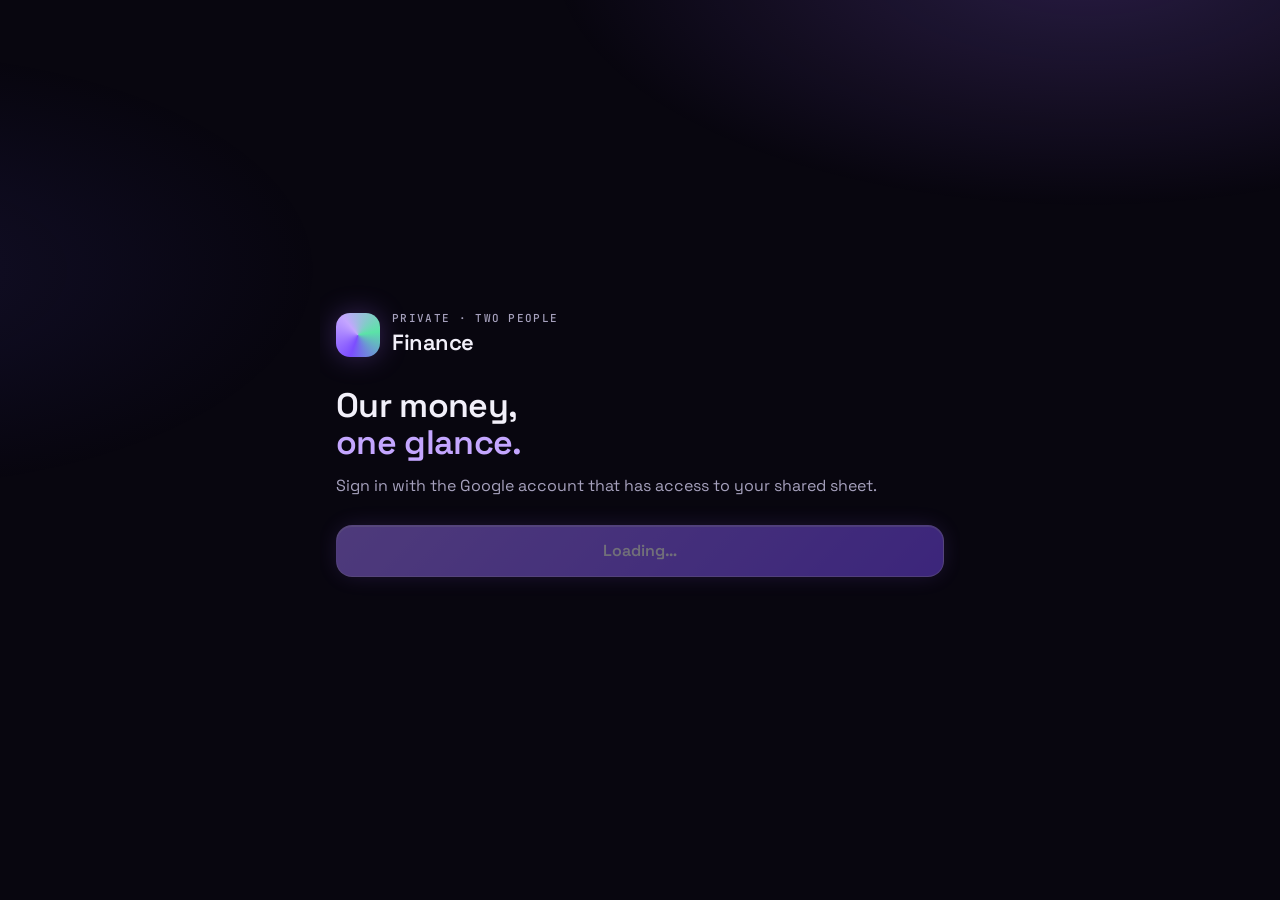
<file: index.html>
<!doctype html>
<html lang="en">
<head>
  <meta charset="utf-8">
  <meta http-equiv="Cache-Control" content="no-cache">
  <meta name="viewport" content="width=device-width, initial-scale=1, viewport-fit=cover">
  <meta name="robots" content="noindex, nofollow">
  <meta name="theme-color" content="#08060F">
  <meta name="apple-mobile-web-app-capable" content="yes">
  <meta name="mobile-web-app-capable" content="yes">
  <meta name="apple-mobile-web-app-status-bar-style" content="black-translucent">
  <meta name="apple-mobile-web-app-title" content="Finance">
  <title>Finance</title>
  <link rel="manifest" href="manifest.webmanifest">
  <link rel="icon" href="icons/icon.svg" type="image/svg+xml">
  <link rel="apple-touch-icon" href="icons/apple-touch-icon.png">
  <link rel="preconnect" href="https://fonts.googleapis.com">
  <link rel="preconnect" href="https://fonts.gstatic.com" crossorigin>
  <link href="https://fonts.googleapis.com/css2?family=JetBrains+Mono:wght@400;500;700&family=Space+Grotesk:wght@400;500;600;700&display=swap" rel="stylesheet">
  <link rel="stylesheet" href="css/app.css?v=2026.10.23-4">
</head>
<body>
  <div class="glow" aria-hidden="true"></div>
  <main id="screen" class="screen"></main>
  <nav id="tabbar" class="tabbar" hidden></nav>
  <div id="sheet" class="sheet" hidden>
    <div class="sheet-backdrop" data-close></div>
    <div class="sheet-panel" role="dialog" aria-modal="true">
      <div class="sheet-grip" aria-hidden="true"></div>
      <div id="sheet-body"></div>
    </div>
  </div>
  <div id="reauth" class="reauth" hidden></div>
  <div id="lock" class="lock" hidden></div>
  <div id="offline" class="offline" role="status" hidden>No connection — changes cannot be saved until you are back online.</div>
  <div id="toast" class="toast" role="status" aria-live="polite" hidden></div>

  <script src="js/config.js?v=2026.10.23-4"></script>
  <script src="js/calc.js?v=2026.10.23-4"></script>
  <script src="js/charts.js?v=2026.10.23-4"></script>
  <script src="js/sheets.js?v=2026.10.23-4"></script>
  <script src="js/app.js?v=2026.10.23-4"></script>
  <script src="https://accounts.google.com/gsi/client" async onload="App.onGisLoaded()"></script>
</body>
</html>
</file>
<file: css/app.css>
/* Neon Prism */
:root {
  --bg: #08060F;
  --panel: #12101C;
  --panel-2: #181528;
  --border: #262238;
  --text: #F2F0FA;
  --muted: #A6A1BD;
  --faint: #6E6888;
  --accent: #9D6BFF;
  --accent-2: #C4A6FF;
  --accent-glow: rgba(157, 107, 255, 0.45);
  --pos: #5BE3A7;
  --neg: #FF7262;
  --warn: #FFC56B;
  --radius: 24px;
  --radius-sm: 14px;
  --font: "Space Grotesk", system-ui, -apple-system, sans-serif;
  --mono: "JetBrains Mono", ui-monospace, Menlo, monospace;
  --safe-top: env(safe-area-inset-top, 0px);
  --safe-bottom: env(safe-area-inset-bottom, 0px);
  --safe-left: env(safe-area-inset-left, 0px);
  --safe-right: env(safe-area-inset-right, 0px);
  --tabbar-h: 72px;
  color-scheme: dark;
}

* { box-sizing: border-box; }
[hidden] { display: none !important; }
html { -webkit-text-size-adjust: 100%; }
body {
  margin: 0;
  min-height: 100vh;
  min-height: 100dvh;
  background: var(--bg);
  color: var(--text);
  font-family: var(--font);
  font-size: 16px;
  line-height: 1.45;
  -webkit-font-smoothing: antialiased;
  -webkit-tap-highlight-color: transparent;
  overscroll-behavior-y: none;
}
.glow {
  position: fixed; inset: 0; pointer-events: none; z-index: 0;
  background:
    radial-gradient(60% 40% at 85% -5%, rgba(157, 107, 255, 0.22), transparent 70%),
    radial-gradient(50% 35% at -10% 30%, rgba(91, 80, 220, 0.12), transparent 70%);
}

.screen {
  position: relative; z-index: 1;
  overflow-x: clip; /* stops sideways overflow without blocking vertical page scrolling on iOS */
  max-width: 640px; margin: 0 auto;
  padding: calc(var(--safe-top) + 20px) calc(var(--safe-right) + 16px)
           calc(var(--safe-bottom) + var(--tabbar-h) + 32px) calc(var(--safe-left) + 16px);
}
.screen.no-tabs { padding-bottom: calc(var(--safe-bottom) + 32px); }

/* Type */
h1, h2, h3 { margin: 0; font-weight: 600; letter-spacing: -0.02em; }
h1 { font-size: 34px; line-height: 1.1; }
h2 { font-size: 22px; }
h3 { font-size: 18px; }
p { margin: 0; }
.label {
  font-family: var(--mono); font-size: 11px; font-weight: 500;
  letter-spacing: 0.12em; text-transform: uppercase; color: var(--muted);
}
.muted { color: var(--muted); }
.mono { font-family: var(--mono); }
.big-number {
  font-family: var(--mono); font-weight: 500; font-size: clamp(40px, 13vw, 64px);
  letter-spacing: -0.04em; line-height: 1; font-variant-numeric: tabular-nums;
}
.accent { color: var(--accent-2); }
.pos { color: var(--pos); }
.neg { color: var(--neg); }

.page-head { display: flex; align-items: flex-end; justify-content: space-between; flex-wrap: wrap; gap: 12px; margin: 8px 0 20px; }
.page-head > div:first-child { min-width: 0; }
.cur-row { display: flex; justify-content: flex-end; flex-wrap: wrap; gap: 8px; margin: -8px 0 16px; }
.page-head .label { margin-bottom: 6px; }
.stack { display: flex; flex-direction: column; gap: 12px; }
.stack-lg { display: flex; flex-direction: column; gap: 20px; }
.row { display: flex; align-items: center; gap: 10px; }
.spread { display: flex; align-items: center; justify-content: space-between; gap: 10px; }
.wrap { flex-wrap: wrap; }

/* Panels / cards */
.card {
  background: var(--panel);
  border: 1px solid var(--border);
  border-radius: var(--radius);
  padding: 20px;
}
.card.tight { padding: 16px; }
.card.hero {
  background: linear-gradient(160deg, rgba(157, 107, 255, 0.16), rgba(18, 16, 28, 0.95) 55%), var(--panel);
  border-color: rgba(157, 107, 255, 0.35);
  box-shadow: 0 0 40px -12px var(--accent-glow);
}
.card.notice { border-color: rgba(255, 197, 107, 0.45); }
.card.danger { border-color: rgba(255, 114, 98, 0.5); }

.group-title { display: flex; justify-content: space-between; align-items: baseline; margin: 24px 4px 10px; }

.acct {
  display: flex; align-items: center; gap: 14px;
  width: 100%; text-align: left; color: inherit; font: inherit;
  background: var(--panel); border: 1px solid var(--border); border-radius: 20px;
  padding: 16px; cursor: pointer;
}
.acct:active { background: var(--panel-2); }
.acct .dot {
  width: 40px; height: 40px; border-radius: 12px; flex: none;
  display: grid; place-items: center;
  font-family: var(--mono); font-size: 11px; font-weight: 700; color: var(--accent-2);
  background: rgba(157, 107, 255, 0.12); border: 1px solid rgba(157, 107, 255, 0.3);
}
.acct .body { flex: 1; min-width: 0; }
.acct .name { font-weight: 600; white-space: nowrap; overflow: hidden; text-overflow: ellipsis; }
.acct .meta { font-family: var(--mono); font-size: 11px; color: var(--muted); letter-spacing: 0.06em; text-transform: uppercase; margin-top: 2px; }
.acct .chev { color: var(--faint); font-size: 20px; }
.acct.inactive { opacity: 0.5; }

.chip {
  display: inline-flex; align-items: center; gap: 6px;
  font-family: var(--mono); font-size: 11px; letter-spacing: 0.08em; text-transform: uppercase;
  padding: 5px 10px; border-radius: 999px;
  border: 1px solid var(--border); color: var(--muted); background: rgba(255, 255, 255, 0.02);
}
.chip.accent { color: var(--accent-2); border-color: rgba(157, 107, 255, 0.4); }
.chip.pos { color: var(--pos); border-color: rgba(91, 227, 167, 0.35); }
.chip.neg { color: var(--neg); border-color: rgba(255, 114, 98, 0.4); }

/* Buttons */
.btn {
  display: inline-flex; align-items: center; justify-content: center; gap: 8px;
  min-height: 52px; padding: 0 22px; border-radius: 16px;
  font: inherit; font-weight: 600; font-size: 16px; color: var(--text);
  background: var(--panel-2); border: 1px solid var(--border); cursor: pointer;
  -webkit-appearance: none; appearance: none; text-decoration: none;
}
.btn:active { transform: translateY(1px); }
.btn[disabled] { opacity: 0.45; pointer-events: none; }
.btn.primary {
  background: linear-gradient(135deg, #A47BFF, #7C4DFF);
  border-color: rgba(196, 166, 255, 0.6);
  box-shadow: 0 0 24px -4px var(--accent-glow), inset 0 1px 0 rgba(255, 255, 255, 0.25);
}
.btn.ghost { background: transparent; }
.btn.danger { color: var(--neg); border-color: rgba(255, 114, 98, 0.4); background: transparent; }
.btn.block { width: 100%; }
.btn.small { min-height: 40px; padding: 0 14px; font-size: 14px; border-radius: 12px; }
.icon-btn {
  width: 44px; height: 44px; border-radius: 14px; display: grid; place-items: center;
  background: var(--panel-2); border: 1px solid var(--border); color: var(--text); cursor: pointer;
}

/* Forms */
.field { display: flex; flex-direction: column; gap: 6px; }
.field .hint { font-size: 13px; color: var(--muted); }
.field-row { display: grid; grid-template-columns: 1fr 1fr; gap: 12px; }
.field-row > .field { min-width: 0; }
.field-row input { min-width: 0; width: 100%; box-sizing: border-box; }
input, select, textarea {
  width: 100%; font: inherit; font-size: 16px; color: var(--text);
  background: #0D0B16; border: 1px solid var(--border); border-radius: var(--radius-sm);
  padding: 14px; min-height: 52px; outline: none;
  -webkit-appearance: none; appearance: none;
}
select {
  background-image: linear-gradient(45deg, transparent 50%, var(--muted) 50%), linear-gradient(135deg, var(--muted) 50%, transparent 50%);
  background-position: calc(100% - 20px) 50%, calc(100% - 15px) 50%;
  background-size: 5px 5px; background-repeat: no-repeat; padding-right: 36px;
}
textarea { min-height: 160px; font-family: var(--mono); font-size: 13px; line-height: 1.6; resize: vertical; }
input:focus, select:focus, textarea:focus { border-color: var(--accent); box-shadow: 0 0 0 3px rgba(157, 107, 255, 0.2); }
input[readonly] { color: var(--muted); }
.field.error input, .field.error select { border-color: var(--neg); }
.err-text { color: var(--neg); font-size: 13px; }

.seg {
  display: grid; grid-auto-flow: column; grid-auto-columns: 1fr; gap: 4px; padding: 4px;
  background: #0D0B16; border: 1px solid var(--border); border-radius: 16px;
}
.seg button {
  min-height: 44px; border: 0; border-radius: 12px; background: transparent; color: var(--muted);
  font-family: var(--mono); font-size: 13px; font-weight: 500; letter-spacing: 0.08em; cursor: pointer;
}
.seg button[aria-pressed="true"] { background: var(--panel-2); color: var(--text); box-shadow: inset 0 0 0 1px rgba(157, 107, 255, 0.5); }

/* Preview (bulk add) */
.preview-row { border-radius: 16px; border: 1px solid var(--border); background: var(--panel); padding: 12px 14px; }
.preview-row.bad { border-color: rgba(255, 114, 98, 0.55); background: rgba(255, 114, 98, 0.06); }
.preview-row .problems { margin-top: 6px; display: flex; flex-direction: column; gap: 2px; }
.preview-row .bad-cell { color: var(--neg); text-decoration: underline wavy rgba(255, 114, 98, 0.6); text-underline-offset: 3px; }
.code {
  font-family: var(--mono); font-size: 12px; color: var(--muted);
  background: #0D0B16; border: 1px dashed var(--border); border-radius: 12px; padding: 10px 12px;
  overflow-x: auto; white-space: pre;
}

/* Overview */
.small { font-size: 13px; }
.mid-number {
  font-family: var(--mono); font-weight: 500; font-size: clamp(28px, 8.5vw, 40px);
  letter-spacing: -0.03em; line-height: 1.05; font-variant-numeric: tabular-nums;
}
.ov-controls { justify-content: space-between; flex-wrap: wrap; }
.month-bar { display: flex; align-items: center; gap: 6px; min-width: 0; }
.ov-controls .month-bar { flex: 1 1 220px; }
.month-bar select { min-height: 44px; padding: 10px 34px 10px 12px; font-family: var(--mono); font-size: 14px; }
.month-bar .icon-btn { flex: none; font-size: 22px; }
.icon-btn[disabled] { opacity: 0.35; }
.seg.seg-sm { flex: 0 0 auto; padding: 3px; }
.seg.seg-sm button { min-height: 38px; padding: 0 12px; font-size: 12px; }
.chg-list { display: flex; flex-direction: column; gap: 8px; border-top: 1px solid var(--border); padding-top: 12px; }
.chg { display: flex; align-items: baseline; justify-content: space-between; gap: 10px; }
.chg .mono { font-size: 15px; text-align: right; }
.chg small { font-size: 12px; opacity: 0.85; margin-left: 4px; }
.type-grid { display: grid; grid-template-columns: repeat(auto-fill, minmax(150px, 1fr)); gap: 10px; }
.type-card { background: var(--panel); border: 1px solid var(--border); border-radius: 20px; padding: 14px; display: flex; flex-direction: column; gap: 6px; min-width: 0; }
.type-value { font-size: 20px; font-weight: 500; overflow-wrap: anywhere; }
.bar { height: 6px; border-radius: 3px; background: #1C1930; overflow: hidden; }
.bar span { display: block; height: 100%; border-radius: 3px; background: linear-gradient(90deg, #7C4DFF, var(--accent-2)); box-shadow: 0 0 10px var(--accent-glow); }
.plain-list { list-style: none; margin: 0; padding: 0; display: flex; flex-direction: column; gap: 8px; }
.plain-list li { display: flex; justify-content: space-between; gap: 10px; font-size: 15px; }
.plain-list li .mono { font-size: 11px; text-transform: uppercase; letter-spacing: 0.06em; }
.rate-row { display: grid; grid-template-columns: 1fr 90px auto; gap: 8px; align-items: center; }
.rate-row .mono { font-size: 12px; }
.rate-row input { min-height: 40px; padding: 8px 10px; }

/* Accounts (Stage 3) */
.acct-right { text-align: right; flex: none; max-width: 48%; }
.acct-amount { font-size: 15px; font-weight: 500; white-space: nowrap; }
.acct-orig { font-size: 11px; color: var(--muted); white-space: nowrap; }
.acct-chg { font-size: 11px; white-space: nowrap; }
.page-head .seg-sm { margin-bottom: 4px; }
.hist-row { background: #0D0B16; border: 1px solid var(--border); border-radius: 16px; padding: 12px 14px; display: flex; flex-direction: column; gap: 6px; }
.hist-amount { font-weight: 500; }
a.type-card { color: inherit; text-decoration: none; }
.loan-list li { align-items: center; }
.commit { border-top: 1px solid var(--border); padding-top: 12px; font-weight: 500; }

/* Charts */
.chart { display: flex; flex-direction: column; gap: 6px; }
.chart svg { width: 100%; height: auto; display: block; overflow: visible; touch-action: pan-y; }
.chart-readout { font-size: 12px; color: var(--text); min-height: 18px; }
.chart-empty { padding: 20px 0; text-align: center; font-size: 14px; }
.chart .grid { stroke: #221E33; stroke-width: 1; }
.chart .grid.zero { stroke: #3A3452; }
.chart .tick { fill: var(--muted); font-family: var(--mono); font-size: 9px; }
.chart .ln { stroke-width: 2; stroke-linecap: round; }
.chart .ln.dashed { stroke-dasharray: 3 5; opacity: 0.7; }
.chart .dot { stroke: var(--panel); stroke-width: 2; }
.chart .dot.hollow { fill: var(--panel); stroke-width: 2; }
.chart .bar-mark { opacity: 0.55; }
.chart .bar-mark.hl { opacity: 1; }
.chart .avg { stroke: var(--muted); stroke-width: 1; stroke-dasharray: 4 4; }
.chart .avg-label { fill: var(--muted); }
.chart .hit { fill: transparent; cursor: pointer; }
.chart .cross { stroke: rgba(242, 240, 250, 0.25); stroke-width: 1; pointer-events: none; }
.legend { display: flex; flex-wrap: wrap; gap: 8px 14px; font-size: 12px; color: var(--muted); }
.legend .key { display: inline-flex; align-items: center; gap: 6px; }
.legend i { width: 10px; height: 10px; border-radius: 3px; display: inline-block; }

/* Stage 4: header eye, due list, goals, lock */
.page-head .head-actions { display: flex; align-items: center; gap: 8px; flex: none; }
.icon-btn.eye svg { width: 20px; height: 20px; }
.icon-btn.eye[aria-pressed="true"] { color: var(--accent-2); border-color: rgba(157, 107, 255, 0.5); }
.badge-host { position: relative; }
.badge {
  position: absolute; top: -7px; right: -7px; min-width: 22px; height: 22px; padding: 0 6px; border-radius: 11px;
  background: var(--neg); color: #fff; font-family: var(--mono); font-size: 12px; font-weight: 700;
  display: grid; place-items: center; box-shadow: 0 0 0 2px var(--bg);
}
.due-item {
  display: flex; align-items: center; justify-content: space-between; gap: 10px; width: 100%; text-align: left;
  background: #0D0B16; border: 1px solid var(--border); border-radius: 14px; padding: 12px 14px; color: inherit; font: inherit; cursor: pointer;
}
.due-item > span:first-child { display: flex; flex-direction: column; gap: 2px; min-width: 0; }
.due-name { font-weight: 600; }
.due-item.picked { border-color: var(--accent); box-shadow: 0 0 0 1px var(--accent) inset; }
.goal {
  display: flex; flex-direction: column; gap: 8px; width: 100%; text-align: left; color: inherit; font: inherit;
  background: var(--panel); border: 1px solid var(--border); border-radius: 20px; padding: 16px; cursor: pointer;
}
.goal.inactive { opacity: 0.5; }
.goal-bar { height: 8px; border-radius: 4px; }
.link { color: var(--accent-2); text-decoration: none; }
a.link-card { color: inherit; text-decoration: none; }
.check-list { display: flex; flex-direction: column; gap: 8px; }
.check { display: flex; gap: 12px; align-items: flex-start; background: #0D0B16; border: 1px solid var(--border); border-radius: 14px; padding: 12px; cursor: pointer; }
.check input { width: 22px; height: 22px; min-height: 0; padding: 0; margin: 2px 0 0; flex: none; accent-color: var(--accent); -webkit-appearance: checkbox; appearance: auto; }
.check > span { display: flex; flex-direction: column; gap: 2px; }
.warn-text { color: var(--warn); }
.lock {
  position: fixed; inset: 0; z-index: 90; background: var(--bg);
  display: flex; align-items: center; justify-content: center;
  padding: calc(var(--safe-top) + 24px) calc(var(--safe-right) + 20px) calc(var(--safe-bottom) + 24px) calc(var(--safe-left) + 20px);
}
.lock-inner { width: 100%; max-width: 420px; display: flex; flex-direction: column; gap: 22px; }

/* Spending */
.net-line { border-top: 1px solid var(--border); padding-top: 10px; font-weight: 500; flex-wrap: wrap; }
.net-line > span { white-space: nowrap; }

.kpi { border-top: 1px solid var(--border); padding-top: 12px; gap: 8px; }
.kpi-grid { display: grid; grid-template-columns: 1fr 1fr; gap: 14px; }
.kpi-grid > div { display: flex; flex-direction: column; gap: 4px; min-width: 0; }
.kpi-num { font-size: 26px; font-weight: 500; letter-spacing: -0.02em; }

li.tap { cursor: pointer; }
li.tap:active { opacity: 0.7; }

.plain-list li > .mono, .spread > .mono, .plain-list .row > .mono { white-space: nowrap; }
.plain-list li.sum { border-top: 1px solid var(--border); padding-top: 8px; font-weight: 500; }

/* Banks */
.nowrap { white-space: nowrap; }
.bank-chg { text-align: right; flex: none; }
.bank-acct {
  display: flex; align-items: center; gap: 12px; width: 100%; text-align: left; color: inherit; font: inherit; cursor: pointer;
  background: #0D0B16; border: 1px solid var(--border); border-radius: 14px; padding: 12px;
}
.bank-acct .body { flex: 1; min-width: 0; display: flex; flex-direction: column; gap: 2px; }
.bank-acct .name { font-weight: 600; white-space: nowrap; overflow: hidden; text-overflow: ellipsis; }
.status-dot { width: 10px; height: 10px; border-radius: 50%; flex: none; background: var(--faint); }
.status-dot.ok { background: var(--pos); box-shadow: 0 0 8px rgba(91, 227, 167, 0.6); }
.status-dot.due { background: var(--warn); box-shadow: 0 0 8px rgba(255, 197, 107, 0.6); }

/* Update */
.chip.warn { color: var(--warn); border-color: rgba(255, 197, 107, 0.45); }
.preview-row.warn { border-color: rgba(255, 197, 107, 0.45); }
.imp-amount { font-size: 18px; font-weight: 500; }
.link-btn { align-self: flex-start; background: none; border: 0; padding: 6px 0; color: var(--accent-2); font: inherit; font-size: 14px; cursor: pointer; }
input[type="month"], input[type="date"] { min-width: 0; font-family: var(--mono); font-size: 15px; }

/* Tab bar */
.tabbar {
  position: fixed; left: 0; right: 0; bottom: 0; z-index: 20;
  padding: 8px calc(var(--safe-right) + 12px) calc(var(--safe-bottom) + 8px) calc(var(--safe-left) + 12px);
  background: rgba(10, 8, 18, 0.82);
  -webkit-backdrop-filter: blur(20px) saturate(140%); backdrop-filter: blur(20px) saturate(140%);
  border-top: 1px solid var(--border);
  display: flex; justify-content: center;
}
.tabbar .tabs { display: grid; grid-auto-flow: column; grid-auto-columns: 1fr; width: 100%; max-width: 560px; gap: 2px; }
.tabbar button {
  min-height: 56px; border: 0; background: transparent; color: var(--faint); cursor: pointer;
  display: flex; flex-direction: column; align-items: center; justify-content: center; gap: 4px;
  font-family: var(--mono); font-size: 9.5px; letter-spacing: 0.04em; text-transform: uppercase;
  border-radius: 16px; min-width: 0;
}
.tabbar button svg { width: 24px; height: 24px; }
.tabbar button[aria-current="page"] { color: var(--accent-2); background: rgba(157, 107, 255, 0.1); }
.tabbar button[aria-current="page"] svg { filter: drop-shadow(0 0 6px var(--accent-glow)); }

/* Bottom sheet */
.sheet { position: fixed; inset: 0; z-index: 40; }
.sheet-backdrop { position: absolute; inset: 0; background: rgba(3, 2, 8, 0.7); }
.sheet-panel {
  position: absolute; left: 0; right: 0; bottom: 0; margin: 0 auto; max-width: 640px;
  max-height: calc(100% - var(--safe-top) - 24px); overflow-y: auto; -webkit-overflow-scrolling: touch;
  background: var(--panel); border: 1px solid var(--border); border-bottom: 0;
  border-radius: 28px 28px 0 0;
  padding: 10px calc(var(--safe-right) + 18px) calc(var(--safe-bottom) + 24px) calc(var(--safe-left) + 18px);
  animation: rise 0.22s ease-out;
}
.sheet-grip { width: 40px; height: 5px; border-radius: 3px; background: var(--border); margin: 0 auto 14px; }
@keyframes rise { from { transform: translateY(30px); opacity: 0; } to { transform: none; opacity: 1; } }

/* Re-sign-in panel (sits over everything, keeps the screen underneath intact) */
.reauth {
  position: fixed; inset: 0; z-index: 70;
  display: flex; align-items: center; justify-content: center;
  padding: calc(var(--safe-top) + 16px) calc(var(--safe-right) + 16px) calc(var(--safe-bottom) + 16px) calc(var(--safe-left) + 16px);
  background: rgba(3, 2, 8, 0.78);
  -webkit-backdrop-filter: blur(6px); backdrop-filter: blur(6px);
}
.reauth[hidden] { display: none; }
.reauth .card { width: 100%; max-width: 420px; box-shadow: 0 0 40px -10px var(--accent-glow); }

.offline {
  position: fixed; z-index: 65; left: 0; right: 0; top: 0;
  padding: calc(var(--safe-top) + 8px) 16px 8px;
  background: rgba(255, 114, 98, 0.16); border-bottom: 1px solid rgba(255, 114, 98, 0.5);
  -webkit-backdrop-filter: blur(12px); backdrop-filter: blur(12px);
  color: var(--text); font-size: 14px; text-align: center;
}
.offline[hidden] { display: none; }

/* Toast */
.toast {
  position: fixed; z-index: 60; left: 50%; transform: translateX(-50%);
  bottom: calc(var(--safe-bottom) + var(--tabbar-h) + 20px);
  max-width: calc(100% - 32px);
  background: var(--panel-2); border: 1px solid rgba(157, 107, 255, 0.45); color: var(--text);
  padding: 12px 18px; border-radius: 16px; font-size: 15px;
  box-shadow: 0 10px 30px -10px rgba(0, 0, 0, 0.7), 0 0 20px -8px var(--accent-glow);
}
.toast.error { border-color: rgba(255, 114, 98, 0.6); }

/* Centered screens (sign-in, setup) */
.center-screen { min-height: calc(100dvh - var(--safe-top) - var(--safe-bottom) - 52px); display: flex; flex-direction: column; justify-content: center; gap: 28px; }
.brand { display: flex; align-items: center; gap: 12px; }
.brand .logo {
  width: 44px; height: 44px; border-radius: 14px;
  background: conic-gradient(from 200deg, #7C4DFF, #C4A6FF, #5BE3A7, #7C4DFF);
  box-shadow: 0 0 30px -4px var(--accent-glow);
}
.spinner {
  width: 28px; height: 28px; border-radius: 50%;
  border: 3px solid var(--border); border-top-color: var(--accent);
  animation: spin 0.8s linear infinite;
}
@keyframes spin { to { transform: rotate(360deg); } }
.steps { margin: 0; padding-left: 20px; color: var(--muted); display: flex; flex-direction: column; gap: 6px; }
.empty { text-align: center; padding: 36px 20px; }
details summary { cursor: pointer; list-style: none; }
details summary::-webkit-details-marker { display: none; }

/* Collapsible account groups */
.acct-group > summary.group-title { padding: 6px 0; min-height: 32px; align-items: center; }
.chev-toggle { display: inline-block; margin-right: 6px; transition: transform .15s ease; }
.acct-group[open] .chev-toggle { transform: rotate(90deg); }

/* Sub-screen back link, above the title */
.back-link { display: inline-flex; align-items: center; min-height: 44px; margin: -10px 0 -4px -2px; padding: 0 2px;
  color: var(--accent-2); text-decoration: none; font-size: 15px; font-weight: 500; }
.amount-input { font-family: "JetBrains Mono", ui-monospace, monospace; font-size: 28px !important; padding: 14px 16px !important; letter-spacing: 0.02em; }
details.fold > summary { cursor: pointer; }
details.fold[open] > summary .chev { transform: rotate(90deg); }
details.fold > summary .chev { transition: transform .15s ease; }
#lock-settings:empty { display: none; }
button.hist-row { width: 100%; text-align: left; color: inherit; font: inherit; cursor: pointer; }
button.hist-row:active, button.due-item:active { border-color: var(--accent); }

/* Tappable single-choice list (Explain: what was it?) */
.choice-list { display: flex; flex-direction: column; gap: 8px; }
.choice { display: flex; flex-direction: column; gap: 2px; width: 100%; text-align: left; color: inherit; font: inherit; cursor: pointer;
  background: #0D0B16; border: 1px solid var(--border); border-radius: 14px; padding: 12px 14px; min-height: 44px; }
.choice-title { font-weight: 600; }
.choice[aria-checked="true"] { border-color: var(--accent); box-shadow: 0 0 0 1px var(--accent) inset; background: rgba(157, 107, 255, 0.10); }

/* Savings: per-account gaps */
.gap-row { display: flex; flex-direction: column; gap: 10px; background: #0D0B16; border: 1px solid var(--border); border-radius: 14px; padding: 12px 14px; }
.gap-row .acct-right { text-align: right; flex: none; }
.suggest { display: flex; align-items: center; justify-content: space-between; gap: 12px; border: 1px solid var(--accent); border-radius: 14px; padding: 12px 14px; background: rgba(157, 107, 255, 0.10); }
.suggest .btn { flex: none; }
</file>
